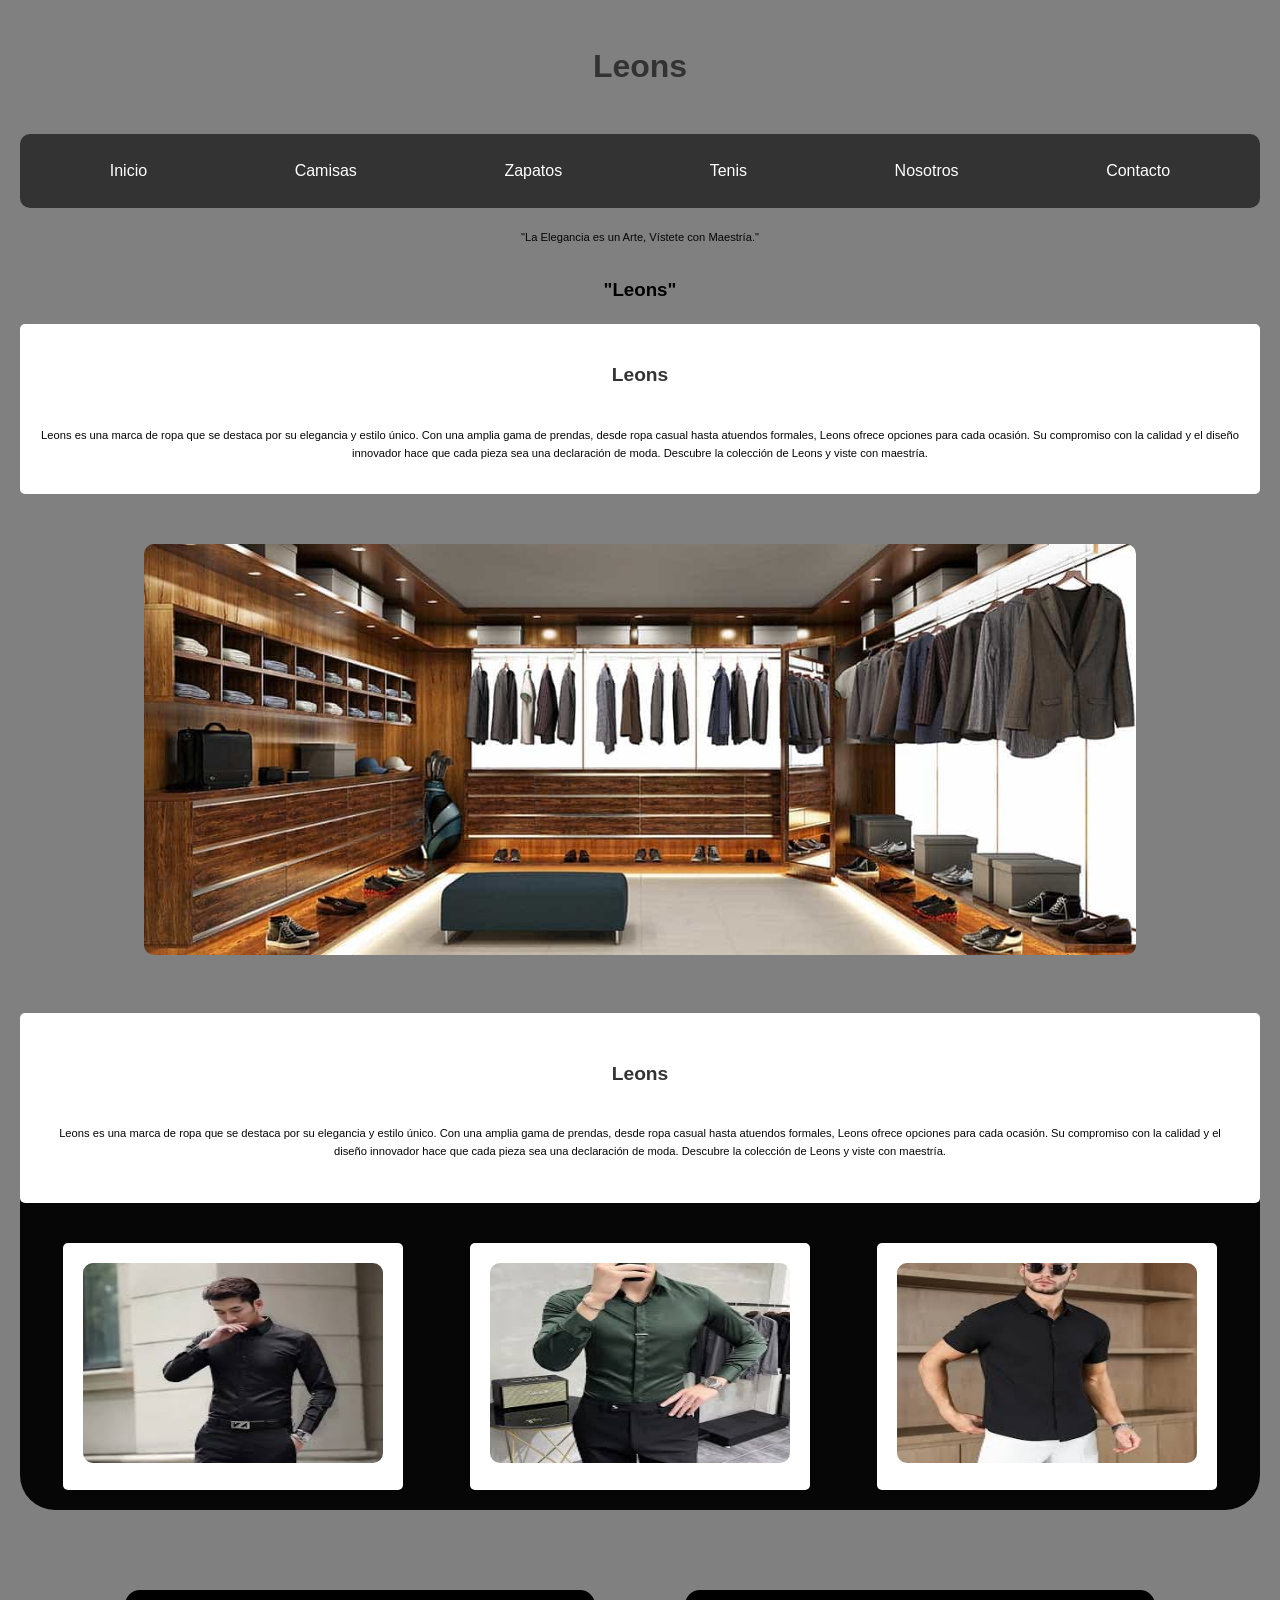
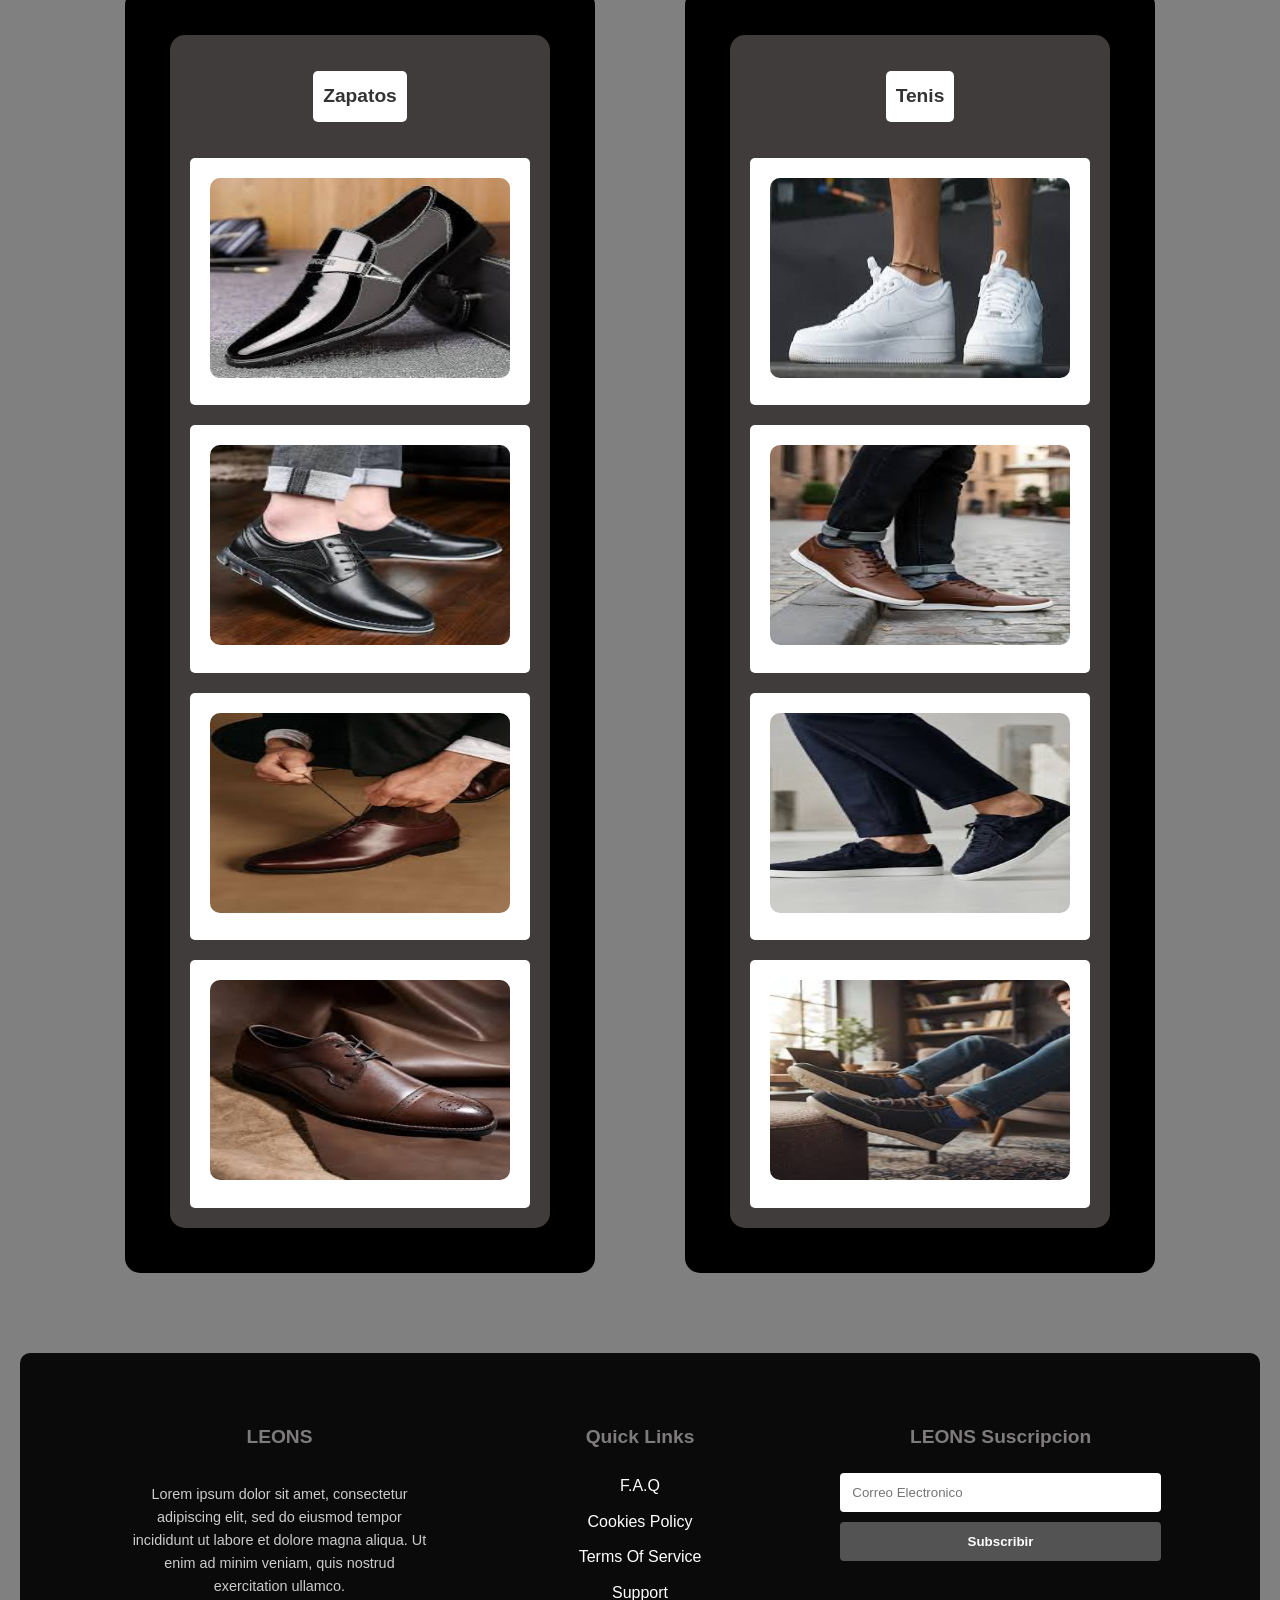
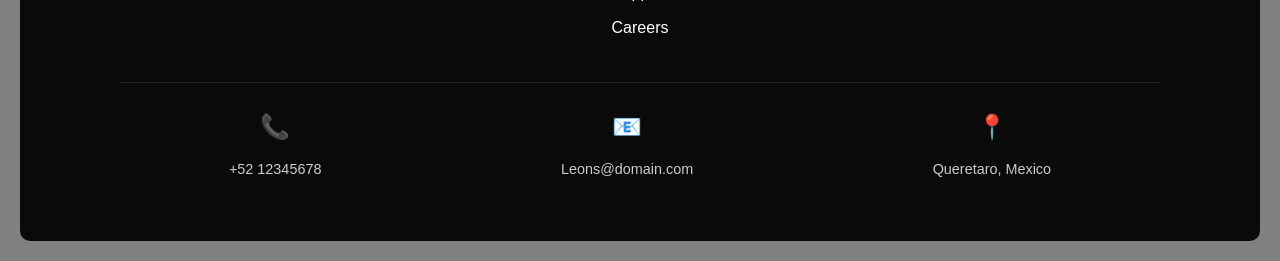
<file: index.html>
<!DOCTYPE html>
<html lang="en">
<head>
    <meta charset="UTF-8">
    <meta name="viewport" content="width=device-width, initial-scale=1.0">
    <title>Document</title>

    <link rel="stylesheet" href="Styless.css">
    <link rel="preconnect" href="https://fonts.googleapis.com">
    <link rel="preconnect" href="https://fonts.gstatic.com" crossorigin>
    <link href="https://fonts.googleapis.com/css2?family=Playwrite+DK+Uloopet+Guides&display=swap" rel="stylesheet">

    <h1>Leons</h1>

    <nav class="navbar">

    <a href="index.html">Inicio</a>
    <a href="Camisas.html">Camisas</a>
    <a href="zapatos.html">Zapatos</a>
    <a href="tenis.html">Tenis</a>
    <a href="about.html">Nosotros</a>
    <a href="contact.html">Contacto</a>

    </nav>

</head>
<body>
    
    <p>"La Elegancia es un Arte, Vístete con Maestría."</p>
    <h3>"Leons"</h3>

    <div class="container">
        <div class="primeraclase">
            <h2>Leons</h2>
            <p>Leons es una marca de ropa que se destaca por su elegancia y estilo único. Con una amplia gama de prendas, desde ropa casual hasta atuendos formales, Leons ofrece opciones para cada ocasión. Su compromiso con la calidad y el diseño innovador hace que cada pieza sea una declaración de moda. Descubre la colección de Leons y viste con maestría.</p>
        </div>
        
        <img src="Recursos/closet.jpg" alt="Leons Closet" class="imagen1">
    </div>

    <div class="flex-container">
        <div class="item1">
            <h2>Leons</h2>
            <p>Leons es una marca de ropa que se destaca por su elegancia y estilo único. Con una amplia gama de prendas, desde ropa casual hasta atuendos formales, Leons ofrece opciones para cada ocasión. Su compromiso con la calidad y el diseño innovador hace que cada pieza sea una declaración de moda. Descubre la colección de Leons y viste con maestría.</p>
        </div>
        <div class="flex-container2">

            <div class="item2">
                <img src="Recursos/camisa3.jpg" alt="Leons camisa" class="imgmodelo">
            </div>

            <div class="item2">
                <img src="Recursos/camisa4.jpg" alt="Leons camisa" class="imgmodelo">
            </div>

            <div class="item2">
                <img src="Recursos/camisa1.jpg" alt="Leons camisa" class="imgmodelo">
            </div>

        </div>

    
    </div>     
    
        <div class="flex-container3">
            <div class="fondocolumna">
                <div class="columna">
                    <h2>Zapatos</h2>
                    
                    <div class="item2">
                        <img src="Recursos/zapato1.jpg" alt="Leons camisa" class="imgmodelo">
                    </div>
                    <div class="item2">
                        <img src="Recursos/zapato3.jpg" alt="Leons camisa"class="imgmodelo">
                    </div>

                    <div class="item2">
                        <img src="Recursos/zapato2.jpg" alt="Leons camisa" class="imgmodelo">
                    </div>

                    <div class="item2">
                        <img src="Recursos/zapato4.jpg" alt="Leons camisa" class="imgmodelo">
                    </div>
                </div>
            </div>
     
            <div class="fondocolumna">
                <div class="columna">
                
                    <h2>Tenis</h2>
                        <div class="item2">
                            <img src="Recursos/teni1.jpg" alt="Leons camisa" class="imgmodelo">
                        </div>
                        <div class="item2">
                            <img src="Recursos/teni2.jpg" alt="Leons camisa" class="imgmodelo">
                        </div>

                        <div class="item2">
                            <img src="Recursos/teni3.jpg" alt="Leons camisa" class="imgmodelo">
                        </div>

                        <div class="item2">
                            <img src="Recursos/teni4.jpg" alt="Leons camisa" class="imgmodelo">
                    
                        </div>
                </div>
            </div>
        </div>  
</body>    
    
<footer class="main-footer">
    <div class="footer-top">
        <div class="footer-col">
            <h3>LEONS</h3>
            <p>Lorem ipsum dolor sit amet, consectetur adipiscing elit, sed do eiusmod tempor incididunt ut labore et dolore magna aliqua. Ut enim ad minim veniam, quis nostrud exercitation ullamco.</p>
            </div>

            <div class="footer-col">
            <h3>Quick Links</h3>
            <ul>
                <li>F.A.Q</li>
                <li>Cookies Policy</li>
                <li>Terms Of Service</li>
                <li>Support</li>
                <li>Careers</li>
            </ul>
            </div>

            <div class="footer-col">
            <h3>LEONS Suscripcion</h3>
            <form class="LEONS-form">
                <input type="email" placeholder="Correo Electronico" required>
                <button type="submit">Subscribir</button>
            </form>
            </div>
        </div>

        <hr class="footer-divider">

        <div class="footer-bottom">
            <div class="contact-item">
            <span class="icon">📞</span>
            <p>+52 12345678</p>
            </div>
            <div class="contact-item">
            <span class="icon">📧</span>
            <p>Leons@domain.com</p>
            </div>
            <div class="contact-item">
            <span class="icon">📍</span>
            <p>Queretaro, Mexico</p>
            </div>
        </div>
    </footer>
    
</html>
</file>
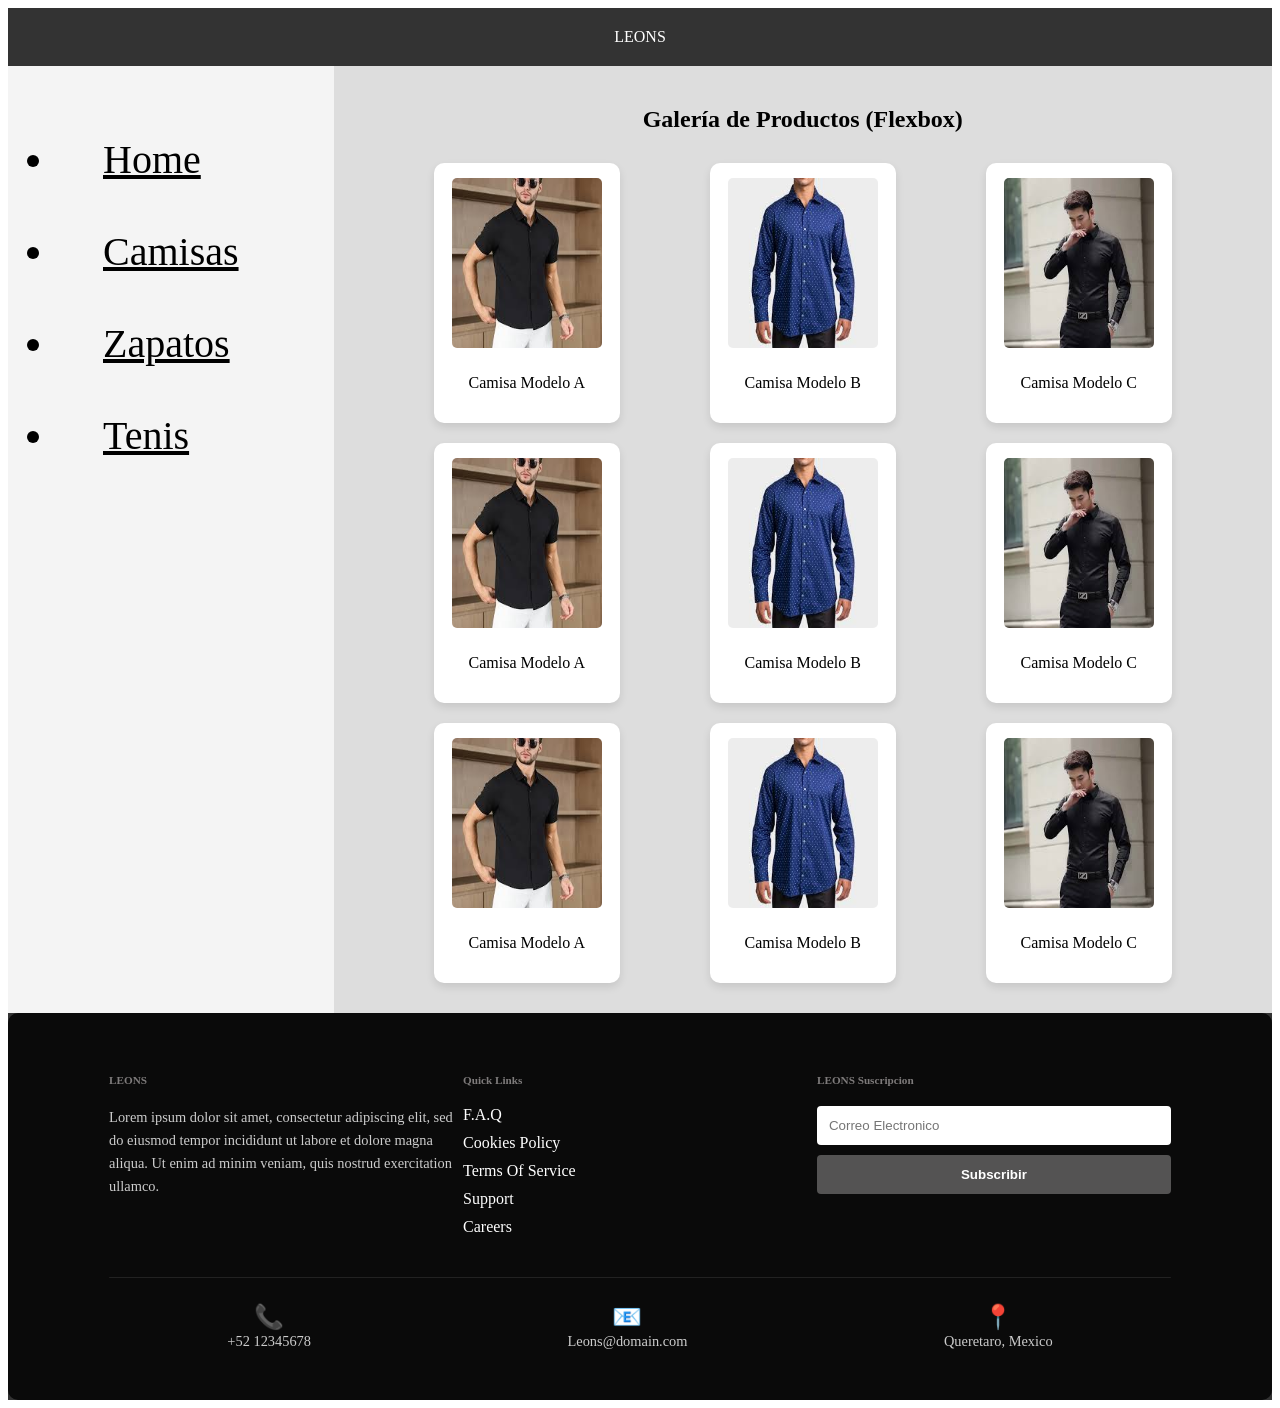
<file: Camisas.html>
<!DOCTYPE html>
<html lang="en">
<head>
    <meta charset="UTF-8">
    <meta name="viewport" content="width=device-width, initial-scale=1.0">
    <title>Document</title>
    <link rel="stylesheet" href="Productos.css">
</head>
<body>
    <div class="grid-layout">
        <header class="header">LEONS</header>
        
        <aside class="sidebar"> 
            <ul class="lista">
            <li class="lista"><a href="index.html" class="lista">Home</a></li>
            <li class="lista"><a href="Camisas.html" class="lista">Camisas</a></li>
            <li class="lista"><a href="zapatos.html" class="lista">Zapatos</a></li>
            <li class="lista"><a href="tenis.html" class="lista">Tenis</a></li>
            </ul>
        </aside>
        <main class="content">
            <h2>Galería de Productos (Flexbox)</h2>
                <div class="flex-gallery">
                    <div class="product-card">
                    <img src="Recursos/camisa1.jpg" alt="Producto">
                    <p>Camisa Modelo A</p>
                    </div>
                    <div class="product-card">
                    <img src="Recursos/camisa2.jpg" alt="Producto" >
                    <p>Camisa Modelo B</p>
                    </div>
                    <div class="product-card">
                    <img src="Recursos/camisa3.jpg" alt="Producto" >
                    <p>Camisa Modelo C</p>
                    </div>
                </div>
                <div class="flex-gallery">
                    <div class="product-card">
                    <img src="Recursos/camisa1.jpg" alt="Producto">
                    <p>Camisa Modelo A</p>
                    </div>
                    <div class="product-card">
                    <img src="Recursos/camisa2.jpg" alt="Producto" >
                    <p>Camisa Modelo B</p>
                    </div>
                    <div class="product-card">
                    <img src="Recursos/camisa3.jpg" alt="Producto" >
                    <p>Camisa Modelo C</p>
                    </div>
                </div>
                <div class="flex-gallery">
                    <div class="product-card">
                    <img src="Recursos/camisa1.jpg" alt="Producto">
                    <p>Camisa Modelo A</p>
                    </div>
                    <div class="product-card">
                    <img src="Recursos/camisa2.jpg" alt="Producto" >
                    <p>Camisa Modelo B</p>
                    </div>
                    <div class="product-card">
                    <img src="Recursos/camisa3.jpg" alt="Producto" >
                    <p>Camisa Modelo C</p>
                    </div>
                </div>
         </main>
<aside class="footer"></aside> 
<footer class="footer">
<footer class="main-footer">
    <div class="footer-top">
        <div class="footer-col">
            <h3>LEONS</h3>
            <p>Lorem ipsum dolor sit amet, consectetur adipiscing elit, sed do eiusmod tempor incididunt ut labore et dolore magna aliqua. Ut enim ad minim veniam, quis nostrud exercitation ullamco.</p>
            </div>

            <div class="footer-col">
            <h3>Quick Links</h3>
            <ul>
                <li>F.A.Q</li>
                <li>Cookies Policy</li>
                <li>Terms Of Service</li>
                <li>Support</li>
                <li>Careers</li>
            </ul>
            </div>

            <div class="footer-col">
            <h3>LEONS Suscripcion</h3>
            <form class="LEONS-form">
                <input type="email" placeholder="Correo Electronico" required>
                <button type="submit">Subscribir</button>
            </form>
            </div>
        </div>

        <hr class="footer-divider">

        <div class="footer-bottom">
            <div class="contact-item">
            <span class="icon">📞</span>
            <p>+52 12345678</p>
            </div>
            <div class="contact-item">
            <span class="icon">📧</span>
            <p>Leons@domain.com</p>
            </div>
            <div class="contact-item">
            <span class="icon">📍</span>
            <p>Queretaro, Mexico</p>
            </div>
        </div>
    </footer>
</footer>

    </div>
</body>

</html>
</file>
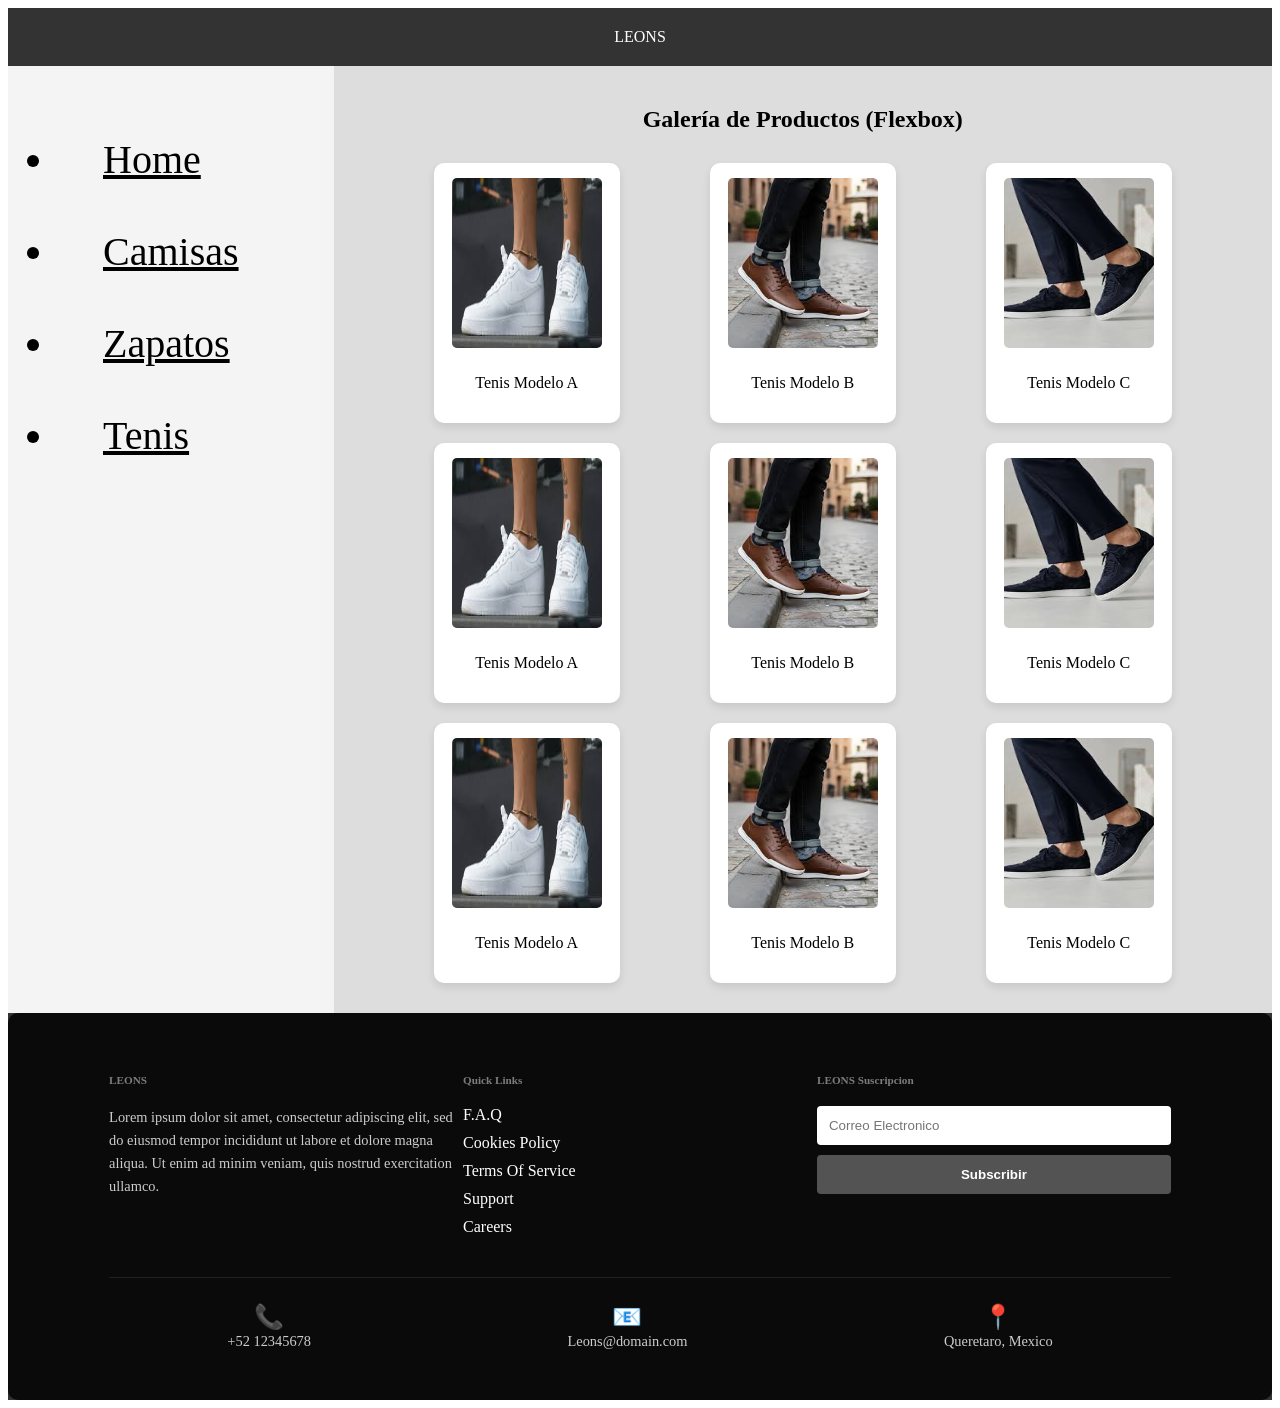
<file: tenis.html>
<!DOCTYPE html>
<html lang="en">
<head>
    <meta charset="UTF-8">
    <meta name="viewport" content="width=device-width, initial-scale=1.0">
    <title>Document</title>
    <link rel="stylesheet" href="Productos.css">
</head>
<body>
    <div class="grid-layout">
        <header class="header">LEONS</header>
        
        <aside class="sidebar"> 
            <ul class="lista">
            <li class="lista"><a href="index.html" class="lista">Home</a></li>
            <li class="lista"><a href="Camisas.html" class="lista">Camisas</a></li>
            <li class="lista"><a href="zapatos.html" class="lista">Zapatos</a></li>
            <li class="lista"><a href="tenis.html" class="lista">Tenis</a></li>
            </ul>
        </aside>
        <main class="content">
            <h2>Galería de Productos (Flexbox)</h2>
                <div class="flex-gallery">
                    <div class="product-card">
                    <img src="Recursos/teni1.jpg" alt="Producto">
                    <p>Tenis Modelo A</p>
                    </div>
                    <div class="product-card">
                    <img src="Recursos/teni2.jpg" alt="Producto" >
                    <p>Tenis Modelo B</p>
                    </div>
                    <div class="product-card">
                    <img src="Recursos/teni3.jpg" alt="Producto" >
                    <p>Tenis Modelo C</p>
                    </div>
                </div>
                <div class="flex-gallery">
                    <div class="product-card">
                    <img src="Recursos/teni1.jpg" alt="Producto">
                    <p>Tenis Modelo A</p>
                    </div>
                    <div class="product-card">
                    <img src="Recursos/teni2.jpg" alt="Producto" >
                    <p>Tenis Modelo B</p>
                    </div>
                    <div class="product-card">
                    <img src="Recursos/teni3.jpg" alt="Producto" >
                    <p>Tenis Modelo C</p>
                    </div>
                </div>
                <div class="flex-gallery">
                    <div class="product-card">
                    <img src="Recursos/teni1.jpg" alt="Producto">
                    <p>Tenis Modelo A</p>
                    </div>
                    <div class="product-card">
                    <img src="Recursos/teni2.jpg" alt="Producto" >
                    <p>Tenis Modelo B</p>
                    </div>
                    <div class="product-card">
                    <img src="Recursos/teni3.jpg" alt="Producto" >
                    <p>Tenis Modelo C</p>
                    </div>
                </div>
         </main>
<aside class="footer"></aside> 
<footer class="footer">
<footer class="main-footer">
    <div class="footer-top">
        <div class="footer-col">
            <h3>LEONS</h3>
            <p>Lorem ipsum dolor sit amet, consectetur adipiscing elit, sed do eiusmod tempor incididunt ut labore et dolore magna aliqua. Ut enim ad minim veniam, quis nostrud exercitation ullamco.</p>
            </div>

            <div class="footer-col">
            <h3>Quick Links</h3>
            <ul>
                <li>F.A.Q</li>
                <li>Cookies Policy</li>
                <li>Terms Of Service</li>
                <li>Support</li>
                <li>Careers</li>
            </ul>
            </div>

            <div class="footer-col">
            <h3>LEONS Suscripcion</h3>
            <form class="LEONS-form">
                <input type="email" placeholder="Correo Electronico" required>
                <button type="submit">Subscribir</button>
            </form>
            </div>
        </div>

        <hr class="footer-divider">

        <div class="footer-bottom">
            <div class="contact-item">
            <span class="icon">📞</span>
            <p>+52 12345678</p>
            </div>
            <div class="contact-item">
            <span class="icon">📧</span>
            <p>Leons@domain.com</p>
            </div>
            <div class="contact-item">
            <span class="icon">📍</span>
            <p>Queretaro, Mexico</p>
            </div>
        </div>
    </footer>
</footer>

    </div>
</body>

</html>
</file>
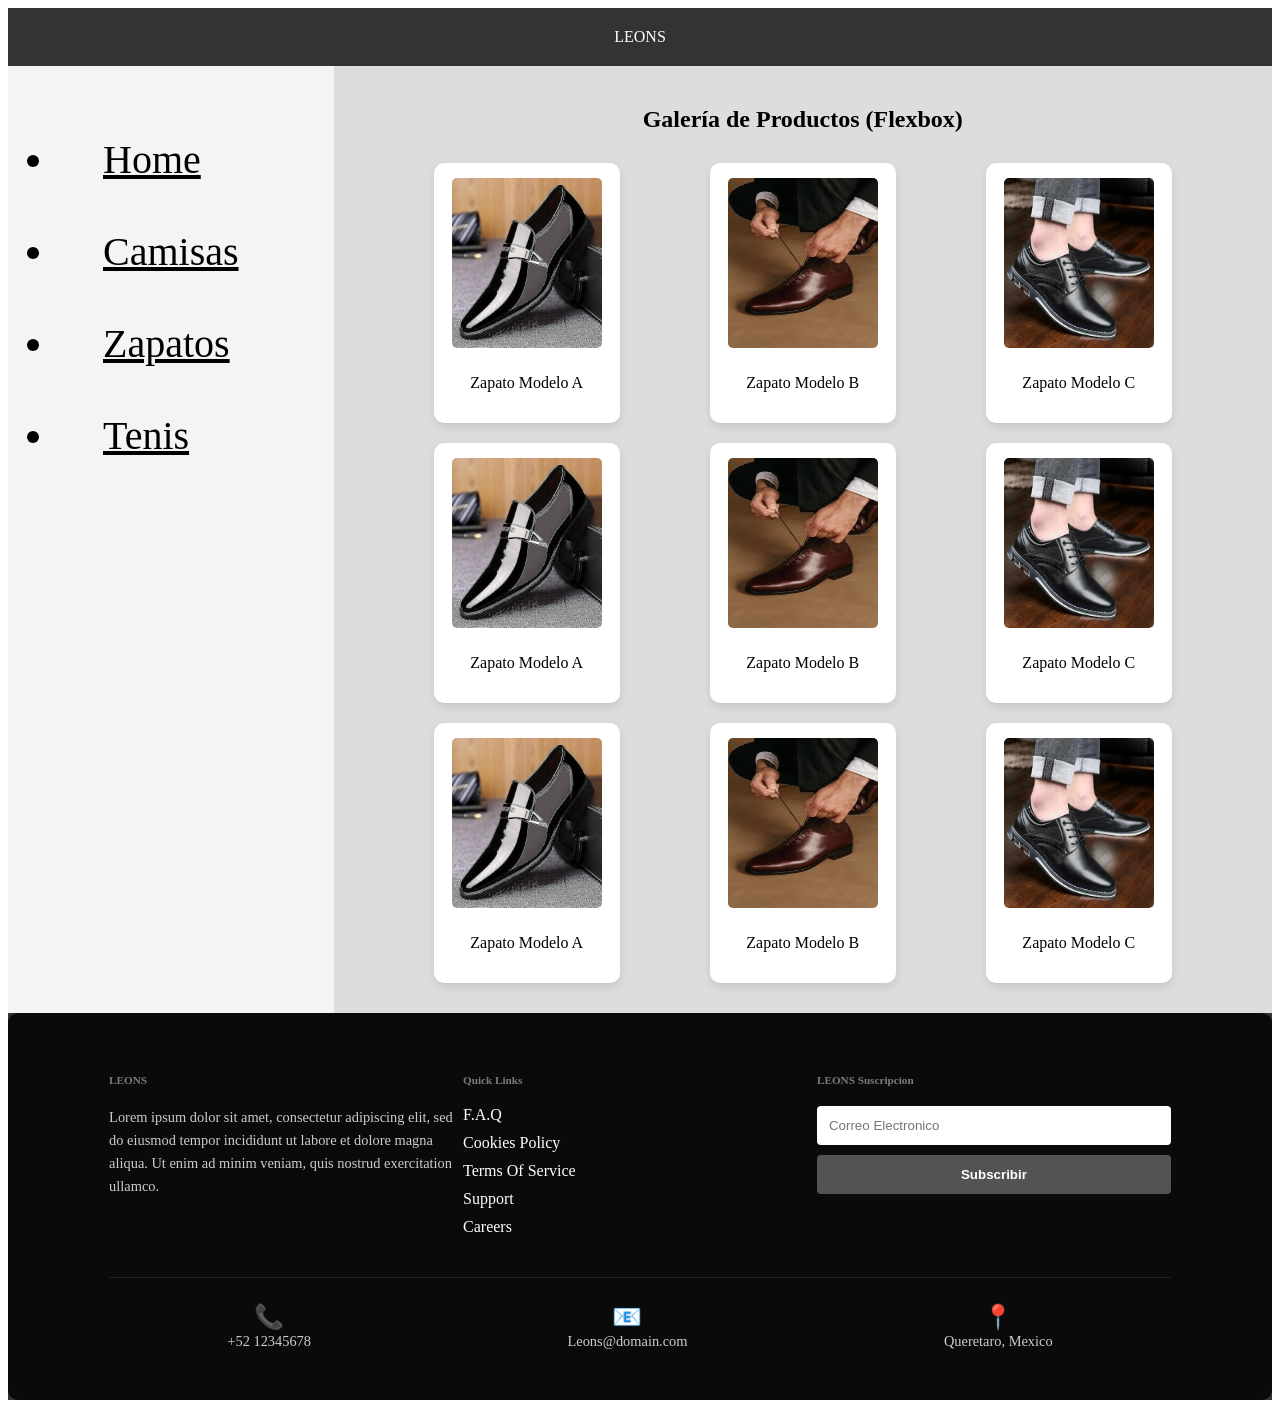
<file: zapatos.html>
<!DOCTYPE html>
<html lang="en">
<head>
    <meta charset="UTF-8">
    <meta name="viewport" content="width=device-width, initial-scale=1.0">
    <title>Document</title>
    <link rel="stylesheet" href="Productos.css">
</head>
<body>
    <div class="grid-layout">
        <header class="header">LEONS</header>
        
        <aside class="sidebar"> 
            <ul class="lista">
            <li class="lista"><a href="index.html" class="lista">Home</a></li>
            <li class="lista"><a href="Camisas.html" class="lista">Camisas</a></li>
            <li class="lista"><a href="zapatos.html" class="lista">Zapatos</a></li>
            <li class="lista"><a href="tenis.html" class="lista">Tenis</a></li>
            </ul>
        </aside>
        <main class="content">
            <h2>Galería de Productos (Flexbox)</h2>
                <div class="flex-gallery">
                    <div class="product-card">
                    <img src="Recursos/zapato1.jpg" alt="Producto">
                    <p>Zapato Modelo A</p>
                    </div>
                    <div class="product-card">
                    <img src="Recursos/zapato2.jpg" alt="Producto" >
                    <p>Zapato Modelo B</p>
                    </div>
                    <div class="product-card">
                    <img src="Recursos/zapato3.jpg" alt="Producto" >
                    <p>Zapato Modelo C</p>
                    </div>
                </div>
                <div class="flex-gallery">
                    <div class="product-card">
                    <img src="Recursos/zapato1.jpg" alt="Producto">
                    <p>Zapato Modelo A</p>
                    </div>
                    <div class="product-card">
                    <img src="Recursos/zapato2.jpg" alt="Producto" >
                    <p>Zapato Modelo B</p>
                    </div>
                    <div class="product-card">
                    <img src="Recursos/zapato3.jpg" alt="Producto" >
                    <p>Zapato Modelo C</p>
                    </div>
                </div>
                <div class="flex-gallery">
                    <div class="product-card">
                    <img src="Recursos/zapato1.jpg" alt="Producto">
                    <p>Zapato Modelo A</p>
                    </div>
                    <div class="product-card">
                    <img src="Recursos/zapato2.jpg" alt="Producto" >
                    <p>Zapato Modelo B</p>
                    </div>
                    <div class="product-card">
                    <img src="Recursos/zapato3.jpg" alt="Producto" >
                    <p>Zapato Modelo C</p>
                    </div>
                </div>
         </main>
<aside class="footer"></aside> 
<footer class="footer">
<footer class="main-footer">
    <div class="footer-top">
        <div class="footer-col">
            <h3>LEONS</h3>
            <p>Lorem ipsum dolor sit amet, consectetur adipiscing elit, sed do eiusmod tempor incididunt ut labore et dolore magna aliqua. Ut enim ad minim veniam, quis nostrud exercitation ullamco.</p>
            </div>

            <div class="footer-col">
            <h3>Quick Links</h3>
            <ul>
                <li>F.A.Q</li>
                <li>Cookies Policy</li>
                <li>Terms Of Service</li>
                <li>Support</li>
                <li>Careers</li>
            </ul>
            </div>

            <div class="footer-col">
            <h3>LEONS Suscripcion</h3>
            <form class="LEONS-form">
                <input type="email" placeholder="Correo Electronico" required>
                <button type="submit">Subscribir</button>
            </form>
            </div>
        </div>

        <hr class="footer-divider">

        <div class="footer-bottom">
            <div class="contact-item">
            <span class="icon">📞</span>
            <p>+52 12345678</p>
            </div>
            <div class="contact-item">
            <span class="icon">📧</span>
            <p>Leons@domain.com</p>
            </div>
            <div class="contact-item">
            <span class="icon">📍</span>
            <p>Queretaro, Mexico</p>
            </div>
        </div>
    </footer>
</footer>

    </div>
</body>

</html>
</file>
<file: Styless.css>
body {
    font-family: Arial, Helvetica, sans-serif;
    line-height: 1.6;
    margin: 20px;
    text-align: center ;
    background-color: gray;
    color : rgb(0, 0, 0);
}
        
 header {
            background: #333;
            padding: 50px 0;
            text-align: center;
            border-bottom: 5px;
        }

.navbar {

    background-color: #333; /* Un fondo oscuro */
    overflow: hidden; /* Para asegurarnos de que no haya desbordamientos */
    position: sticky; /* Hace que la barra de navegación sea pegajosa */
    top: 5px;
    display: flex; /* Alinea los elementos en una fila */
    justify-content: space-around; /* Espacia uniformemente los elementos */
    padding: 1em; /* Espacio alrededor de los elementos */
    border-radius: 10px; /* Bordes redondeados para un diseño más suave */
    z-index: 1000;          /* Asegura que esté por encima de otros elementos */

}

.navbar a {

    color: white; /* Enlaces en blanco para que resalten */
    text-decoration: none; /* Quitar el subrayado */
    padding: 0.5em 1em; /* Espacio alrededor de los enlaces */
    

}

.navbar a:hover {

  background-color: #575757; /* Efecto hover para resaltar los enlaces */

  border-radius: 5px; /* Bordes redondeados en el hover */

  transition: 0.3s; /* Suavizar la transición del hover */

}



h1 {
    color: rgb(51, 51, 51);
    padding: 20px;
    position: center ;
    }

h2 {
    color: rgb(51, 51, 51);
    background-color: rgb(255, 255, 255);
    border-radius: 5px;
    padding: 10px;
    position: center ;

}

p {
    color: rgb(6, 6, 6); 
    padding: 10px;
    position: center ;

}

.primeraclase {
    background-color: rgb(255, 255, 255);
    padding: 10px;
    border-radius: 5px;
}

.imagen1 {
    width: 80%;
    height: auto;
    border-radius: 10px;
    margin-top: 50px;
}
.contenedor {
    display: flex;
    justify-content: space-around;
    align-items: center;
    flex-wrap: wrap;
    gap: 20px;
    margin-top: 50px;
}

.flex-container {

    display: flex;
    flex-direction: column;
    flex-shrink: 3;
    justify-content: space-around;
    justify-items: center;
    gap: 20px;
    margin-top: 50px;
    background-color: rgb(6, 6, 6);
    border-radius: 35px;
}

.flex-container2 {
    display: flex;
    justify-content: space-around;
    justify-items: center;
    flex-wrap: wrap;
    gap: 20px;
    margin-top: 30px;
    margin: 20px;
    background-color: rgb(6, 6, 6);
    border-radius: 35px;
}

.flex-container3 {
    display: flex;              /* Activa Flexbox */
    justify-content: space-around; /* Espacio entre columnas */
    align-items: center;    /* Alinea las columnas al inicio */
    flex-wrap: wrap; 
    padding: 50px;
    gap: 20px;
    margin: 20px;
    border-radius: 35px;

}
.columna {
    display: flex;
    flex-direction: column;
    align-items: center;
    flex-wrap: wrap;
    gap: 20px;
    padding: 20px;
    margin-top: 5px;
    margin: 20px;
    background-color: rgb(64, 60, 60);
    border-radius: 15px;
         
}

.fondocolumna {
    background-color: rgb(0, 0, 0);
    border-radius: 15px;
    padding: 25px;
    margin-top: 5px;
    margin: 10px;
}

.item1{
    background-color: rgb(255, 255, 255);
    padding: 20px;
    border-radius: 5px;
}

.item2 {
    flex-shrink: 2;
    background-color: rgb(255, 255, 255);
    padding: 20px;
    border-radius: 5px;
}

.imgmodelo {
    width: 300px;
    height: 200px;
    border-radius: 10px;
}

.main-footer {
  background-color: #0a0a0a;
  color: #ffffff;
  padding: 10px 8%;
  border-radius: 10px;
}

/* --- SECCIÓN SUPERIOR --- */
.footer-top {
  display: flex;
  flex-wrap: wrap; 
  justify-content: space-between;
  gap: 40px;
}

.footer-col {
  flex: 1; /* Todas las columnas crecen igual */
  min-width: 250px;
}

.footer-col h3 {
  color: #7e7b7b;
  margin-bottom: 20px;
  font-size: 1.2rem;
}

.footer-col p {
  line-height: 1.6;
  color: #ccc;
  font-size: 0.9rem;
}

.footer-col ul {
  list-style: none;
  padding: 0;
}

.footer-col ul li {
  margin-bottom: 10px;
}

.footer-col ul li a {
  color: #ccc;
  text-decoration: none;
  font-size: 0.9rem;
}

/* Newsletter */
.LEONS-form {
  display: flex;
  flex-direction: column;
  gap: 10px;
}

.LEONS-form input {
  padding: 12px;
  border-radius: 4px;
  border: none;
}

.LEONS-form button {
  background-color: #545353;
  color: white;
  border: none;
  padding: 12px;
  border-radius: 4px;
  font-weight: bold;
  cursor: pointer;
}

.social-icons {
  display: flex;
  gap: 20px;
  margin-top: 20px;
  justify-content: center;
}

/* --- SECCIÓN INFERIOR --- */
.footer-divider {
  border: 0;
  border-top: 1px solid #222;
  border-radius: 5px;
  margin: 25px 0;
}

.footer-bottom {
  display: flex;
  justify-content: space-around;
  flex-wrap: wrap;
  gap: 20px;
}

.contact-item {
  display: flex;
  flex-direction: column;
  align-items: center;
  gap: 2px;
}

.contact-item .icon {
  font-size: 1.5rem;
}

.contact-item p {
  margin: 0;
  font-size: 0.9rem;
  color: #ccc;
}




/* Media Query para pantallas de 1024px o menores */
@media (max-width: 1024px) {
    
        
    /* 1. Ajustes de Base */
    body {
        margin: 5px; /* Reducimos margen externo al mínimo */
        font-size: 14px; /* Bajamos un poco la fuente general */
        position: center;
    }

    header {
        padding: 20px 0; /* Header mucho más delgado */
    }

    /* 2. Navegación (Navbar) */
        .navbar {

            background-color: #333; /* Un fondo oscuro */
            overflow: hidden; /* Para asegurarnos de que no haya desbordamientos */
            position: sticky; /* Hace que la barra de navegación sea pegajosa */
            top: 5px;
            display: flex; /* Alinea los elementos en una fila */
            justify-content: space-around; /* Espacia uniformemente los elementos */
            padding: 1em; /* Espacio alrededor de los elementos */
            border-radius: 10px; /* Bordes redondeados para un diseño más suave */
            z-index: 1000;          /* Asegura que esté por encima de otros elementos */

        }

        .navbar a {

            color: white; /* Enlaces en blanco para que resalten */
            text-decoration: none; /* Quitar el subrayado */
            padding: 0.5em 1em; /* Espacio alrededor de los enlaces */
            

        }
        /* 3. Contenedores Flex (Forzar columna única) */
        
        
        
        .primeraclase {
            background-color: rgb(255, 255, 255);
            padding: 10px;
            border-radius: 5px;
        }
        .flex-container{
            
            display: flex;
            justify-content: space-around;
            justify-items: center;
            background-color: rgb(6, 6, 6);
            border-radius: 35px;
            margin: 3;
        }

        .flex-container2{
            
            display: flex;
            justify-content: space-around;
            justify-items: center;
            background-color: rgb(6, 6, 6);
            border-radius: 35px;

        }
        .flex-container3 {
            
            display: flex;              /* Activa Flexbox */
            justify-content: space-around; /* Espacio entre columnas */
            align-items: center;    /* Alinea las columnas al inicio */  
            padding: 10px;
            gap: 2px;
            border-radius: 35px;
        }
    
        .columna{
            display: flex;
            flex-direction: column;
            align-items: center;
            flex-wrap: wrap;
            gap: 20px;
            padding: 10px;
            margin-top: 5px;
            margin: 10px;
            background-color: rgb(64, 60, 60);
            border-radius: 15px;
        }
        .fondocolumna {

            background-color: rgb(0, 0, 0);
            border-radius: 15px;
            padding: 5px;
            margin-top: 5px;

        }

        /* 5. Imágenes y Títulos */
        .imagen1
        {
            width: 80%; /* Que ocupe todo el ancho del contenedor */
            height: auto; /* Mantener proporción */
        } 

        .imgmodelo {
            width: 250px;
            height: 270px;
        }
        .item1{
            background-color: rgb(255, 255, 255);
            border-radius: 15px;
    
        }
        .item2 {
            
            background-color: rgb(255, 255, 255);
            padding: 2px;
            border-radius: 5px;
            }

        

        h2 {
            font-size: 70%;
        }
        p{
            font-size: 70%;
        }

        /* 6. Newsletter en Móvil */
    }


/* Ajuste específico para la altura (740px) 
   Si el contenido es muy alto, evitamos que el sticky tape todo */
@media (max-width: 800px) {
            
/* 1. Ajustes de Base */
    body {
        margin: 5px; /* Reducimos margen externo al mínimo */
        font-size: 14px; /* Bajamos un poco la fuente general */
        position: center;
    }

    header {
        padding: 20px 0; /* Header mucho más delgado */
    }

    /* 2. Navegación (Navbar) */
        .navbar {
            flex-direction: column; /* Links uno debajo del otro */
            align-items: center;
            gap: 5px;
            padding: 0.5em;
            position: static; /* En 704px de alto, el sticky quita mucho espacio */
        }

        .navbar a {
            display: flex;
            flex-direction: column;
            flex-wrap: wrap;
            padding: 0.3em;
            width: 100%; /* Botones de ancho completo para facilitar el clic */
        }

        .flex-container{
            
            display: flex;
            justify-content: space-around;
            justify-items: center;
            background-color: rgb(6, 6, 6);
            border-radius: 35px;
            margin: 3;
        }
        .flex-container2{
            
            display: flex;
            justify-content: space-between;
            justify-items: center;
            background-color: rgb(6, 6, 6);
            border-radius: 35px;

        }
        .flex-container3 {
            
            display: flex;              /* Activa Flexbox */
            justify-content: space-around; /* Espacio entre columnas */
            align-items: center;    /* Alinea las columnas al inicio */  
            padding: 10px;
            gap: 2px;
            border-radius: 35px;
        }
    
        .columna{
            display: flex;
            flex-direction: column;
            align-items: center;
            flex-wrap: wrap;
            gap: 20px;
            padding: 5px;
            margin-top: 5px;
            margin: 10px;
            background-color: rgb(64, 60, 60);
            border-radius: 15px;
        }
        .fondocolumna {

            background-color: rgb(0, 0, 0);
            border-radius: 15px;
            padding: 5px;
            margin-top: 5px;

        }

        /* 5. Imágenes y Títulos */
        .imagen1
        {
            width: 80%; /* Que ocupe todo el ancho del contenedor */
            height: auto; /* Mantener proporción */
        } 

        .imgmodelo {
            width: 200px;
            height: 220px;
        }
        .item1{
            background-color: rgb(255, 255, 255);
            padding: 15px;
            border-radius: 15px;
    
        }
        .item2 {
            
            background-color: rgb(255, 255, 255);
            padding: 2px;
            border-radius: 5px;
            }

       
        }

        h2 {
            font-size: 120%;
        }
        p{
            font-size: 70%;
        }
    
    
        .main-footer {
        background-color: #0a0a0a;
        color: #ffffff;
        padding: 50px 8%;
        border-radius: 10px;
        }

        /* --- SECCIÓN SUPERIOR --- */
        .footer-top {
        display: flex;
        flex-wrap: wrap; 
        justify-content: space-between;
        gap: 40px;
        }

        .footer-col {
        flex: 1; /* Todas las columnas crecen igual */
        min-width: 150px;
        }

        .footer-col h3 {
        color: #7e7b7b;
        margin-bottom: 20px;
        font-size: 1.2rem;
        }

        .footer-col p {
        line-height: 1.6;
        color: #ccc;
        font-size: 0.9rem;
        }

        .footer-col ul {
        list-style: none;
        padding: 0;
        }

        .footer-col ul li {
        margin-bottom: 10px;
        }

        .footer-col ul li a {
        color: #ccc;
        text-decoration: none;
        font-size: 0.9rem;
        }

        /* Newsletter */
        .LEONS-form {
        display: flex;
        flex-direction: column;
        gap: 10px;
        }

        .LEONS-form input {
        padding: 12px;
        border-radius: 4px;
        border: none;
        }

        .LEONS-form button {
        background-color: #545353;
        color: white;
        border: none;
        padding: 12px;
        border-radius: 4px;
        font-weight: bold;
        cursor: pointer;
        }

        .social-icons {
        display: flex;
        gap: 20px;
        margin-top: 20px;
        justify-content: center;
        }

        /* --- SECCIÓN INFERIOR --- */
        .footer-divider {
        border: 0;
        border-top: 1px solid #222;
        border-radius: 5px;
        margin: 25px 0;
        }

        .footer-bottom {
        display: flex;
        justify-content: space-around;
        flex-wrap: wrap;
        gap: 20px;
        }

        .contact-item {
        display: flex;
        flex-direction: column;
        align-items: center;
        gap: 2px;
        }

        .contact-item .icon {
        font-size: 1.5rem;
        }

        .contact-item p {
        margin: 0;
        font-size: 0.9rem;
        color: #ccc;
        }

/* Media Query para móviles pequeños (320px x 704px) */
@media (max-width: 430px) {
        
    /* 1. Ajustes de Base */
    body {
        margin: 5px; /* Reducimos margen externo al mínimo */
        font-size: 14px; /* Bajamos un poco la fuente general */
        position: center;
    }

    header {
        padding: 20px 0; /* Header mucho más delgado */
    }

    /* 2. Navegación (Navbar) */
        .navbar {
            flex-direction: column; /* Links uno debajo del otro */
            align-items: center;
            gap: 5px;
            padding: 0.5em;
            position: static; /* En 704px de alto, el sticky quita mucho espacio */
        }

        .navbar a {
            display: flex;
            flex-direction: column;
            flex-wrap: wrap;
            padding: 0.3em;
            width: 100%; /* Botones de ancho completo para facilitar el clic */
        }

        /* 3. Contenedores Flex (Forzar columna única) */
        
        
        .footer-top,
        .footer-bottom {
            display: flex;
            flex-direction: column; /* Todo en vertical */
            align-items: center;
            text-align: center;
            padding: 15px; /* Menos relleno */
            gap: 15px;
            margin: 10px 0;
            display: flex;              /* Activa Flexbox */
            flex-wrap: wrap;
        }

         .flex-container{
            
            display: flex;
            justify-content: space-around;
            justify-items: center;
            background-color: rgb(6, 6, 6);
            border-radius: 35px;
        }

        .flex-container2{
            
            display: flex;
            justify-content: space-between;
            justify-items: center;
            background-color: rgb(6, 6, 6);
            border-radius: 35px;

        }
        .flex-container3 {
            
            display: flex;              /* Activa Flexbox */
            justify-content: space-around; /* Espacio entre columnas */
            align-items: center;    /* Alinea las columnas al inicio */  
            padding: 5px;
            gap: 2px;
            border-radius: 35px;
        }
    
        .columna{
            display: flex;
            flex-direction: column;
            align-items: center;
            flex-wrap: wrap;
            gap: 10px;
            padding: 5px;
            margin-top: 5px;
            margin: 2px;
            background-color: rgb(64, 60, 60);
            border-radius: 15px;
        }
        .fondocolumna {

            background-color: rgb(0, 0, 0);
            border-radius: 15px;
            padding: 10px;
            margin-top: 2px;

        }

        /* 5. Imágenes y Títulos */
        .imagen1
        {
            width: 80%; /* Que ocupe todo el ancho del contenedor */
            height: auto; /* Mantener proporción */
        } 

        .imgmodelo {
            width: 80px;
            height: 70px;
        }
        .item1{
            background-color: rgb(255, 255, 255);
            padding: 5px;
            border-radius: 15px;
    
        }
        .item2 {
            
            background-color: rgb(255, 255, 255);
            padding: 2px;
            border-radius: 5px;
            }

        h1 {
            font-size: 70%; /* Título más pequeño para que no se corte */
            padding: 1px;
        }

        h2 {
            font-size: 70%;
        }

        p{
            font-size: 70%;
        }

        .main-footer {
        background-color: #0a0a0a;
        color: #ffffff;
        padding: 10px 8%;
        border-radius: 2px;
        }

        /* --- SECCIÓN SUPERIOR --- */
        .footer-top {
        display: flex;
        flex-wrap: wrap; 
        justify-content: space-between;
        gap: 5px;
        }

        .footer-col {
        flex: 1; /* Todas las columnas crecen igual */
        min-width: 10px;
        }

        .footer-col h3 {
        color: #7e7b7b;
        margin-bottom: 5px;
        font-size: .7rem;
        }

        .footer-col p {
        line-height: 1.6;
        color: #ccc;
        font-size: 0.4rem;
        }

        .footer-col ul {
        list-style: none;
        padding: 0;
        font-size: 0.4rem;
        }

        .footer-col ul li {
        margin-bottom: 5px;
        }

        .footer-col ul li a {
        color: #ccc;
        text-decoration: none;
        font-size: 0.4rem;
        }

        /* Newsletter */
        .LEONS-form {
        display: flex;
        flex-direction: column;
        gap: 5px;
        }

        .LEONS-form input {
        padding: 12px;
        border-radius: 4px;
        border: none;
        }

        .LEONS-form button {
        background-color: #545353;
        color: white;
        border: none;
        padding: 12px;
        border-radius: 4px;
        font-weight: bold;
        cursor: pointer;
        }

        .social-icons {
        display: flex;
        gap: 5px;
        margin-top: 2px;
        justify-content: center;
        }

        /* --- SECCIÓN INFERIOR --- */
        .footer-divider {
        border: 0;
        border-top: 1px solid #222;
        border-radius: 5px;
        margin: 5px 0;
        }

        .footer-bottom {
        display: flex;
        justify-content: space-around;
        flex-wrap: wrap;
        gap: 5px;
        }

        .contact-item {
        display: flex;
        flex-direction: column;
        align-items: center;
        gap: 2px;
        }

        .contact-item .icon {
        font-size: .7rem;
        }

        .contact-item p {
        margin: 0;
        font-size: 0.4rem;
        color: #ccc;
        }
    }


@media (max-width: 380px) {
        
    /* 1. Ajustes de Base */
    body {
        margin: 5px; /* Reducimos margen externo al mínimo */
        font-size: 14px; /* Bajamos un poco la fuente general */
        position: center;
    }

    header {
        padding: 20px 0; /* Header mucho más delgado */
    }

    /* 2. Navegación (Navbar) */
        .navbar {
            flex-direction: column; /* Links uno debajo del otro */
            align-items: center;
            gap: 5px;
            padding: 0.5em;
            position: static; /* En 704px de alto, el sticky quita mucho espacio */
        }

        .navbar a {
            display: flex;
            flex-direction: column;
            flex-wrap: wrap;
            padding: 0.3em;
            width: 100%; /* Botones de ancho completo para facilitar el clic */
        }

        /* 3. Contenedores Flex (Forzar columna única) */

         .flex-container{
            
            display: flex;
            justify-content: space-around;
            justify-items: center;
            background-color: rgb(6, 6, 6);
            border-radius: 35px;
        }

        .flex-container2{
            
            display: flex;
            justify-content: space-between;
            justify-items: center;
            background-color: rgb(6, 6, 6);
            border-radius: 35px;

        }
        .flex-container3 {
            
            display: flex;              /* Activa Flexbox */
            justify-content: space-around; /* Espacio entre columnas */
            align-items: center;    /* Alinea las columnas al inicio */  
            padding: 10px;
            border-radius: 35px;
        }
    
        .columna{
            display: flex;
            flex-direction: column;
            align-items: center;
            flex-wrap: wrap;
            gap: 10px;
            padding: 10px;
            margin-top: 5px;
            margin: 5px;
            background-color: rgb(64, 60, 60);
            border-radius: 15px;
        }
        .fondocolumna {

            background-color: rgb(0, 0, 0);
            border-radius: 15px;
            padding: 5px;
            margin-top: 5px;

        }

        /* 5. Imágenes y Títulos */
        .imagen1
        {
            width: 80%; /* Que ocupe todo el ancho del contenedor */
            height: auto; /* Mantener proporción */
        } 

        .imgmodelo {
            width: 60px;
            height: 70px;
        }
        .item1{
            
            justify-content: space-around; 
            background-color: rgb(255, 255, 255);
            padding: 5px;
            border-radius: 15px;
            margin: 10px;

        }
        .item2 {
            
            background-color: rgb(255, 255, 255);
            padding: 2px;
            border-radius: 5px;
            }

        h1 {
            font-size: 70%; /* Título más pequeño para que no se corte */
            padding: 1px;
        }

        h2 {
            font-size: 70%;
            
        }
        p{
            font-size: 50%;
        }

        .main-footer {
        background-color: #0a0a0a;
        color: #ffffff;
        padding: 10px 8%;
        border-radius: 2px;
        }

        /* --- SECCIÓN SUPERIOR --- */
        .footer-top {
        display: flex;
        flex-wrap: wrap; 
        justify-content: space-between;
        gap: 5px;
        }

        .footer-col {
        flex: 1; /* Todas las columnas crecen igual */
        min-width: 10px;
        }

        .footer-col h3 {
        color: #7e7b7b;
        margin-bottom: 5px;
        font-size: .7rem;
        }

        .footer-col p {
        line-height: 1.6;
        color: #ccc;
        font-size: 0.4rem;
        }

        .footer-col ul {
        list-style: none;
        padding: 0;
        font-size: 0.4rem;
        }

        .footer-col ul li {
        margin-bottom: 5px;
        }

        .footer-col ul li a {
        color: #ccc;
        text-decoration: none;
        font-size: 0.4rem;
        }

        /* Newsletter */
        .LEONS-form {
        display: flex;
        flex-direction: column;
        gap: 5px;
        }

        .LEONS-form input {
        padding: 12px;
        border-radius: 4px;
        border: none;
        }

        .LEONS-form button {
        background-color: #545353;
        color: white;
        border: none;
        padding: 12px;
        border-radius: 4px;
        font-weight: bold;
        cursor: pointer;
        }

        .social-icons {
        display: flex;
        gap: 5px;
        margin-top: 2px;
        justify-content: center;
        }

        /* --- SECCIÓN INFERIOR --- */
        .footer-divider {
        border: 0;
        border-top: 1px solid #222;
        border-radius: 5px;
        margin: 5px 0;
        }

        .footer-bottom {
        display: flex;
        justify-content: space-around;
        flex-wrap: wrap;
        gap: 5px;
        }

        .contact-item {
        display: flex;
        flex-direction: column;
        align-items: center;
        gap: 2px;
        }

        .contact-item .icon {
        font-size: .7rem;
        }

        .contact-item p {
        margin: 0;
        font-size: 0.4rem;
        color: #ccc;
        }
    
}
</file>
<file: Productos.css>
.grid-layout {
  display: grid;
  /* Definimos las filas: header (auto), centro (1fr), footer (auto) */
  grid-template-rows: auto 1fr auto;
  /* Definimos las columnas: la primera de 1fr y la segunda de 3fr */
  grid-template-columns: 1fr 3fr;
  
  /* Dibujamos el mapa del layout */
  grid-template-areas: 
    "header  header"
    "sidebar content"
    "footer  footer";
    
  height: 100%; /* Para que ocupe toda la pantalla */ 
}

/* Asignamos cada clase a su área correspondiente */
.header {
    grid-area: header;
    background-color: #333;
    color: white;
    padding: 20px;
    text-align: center;
    }

    .sidebar {
    grid-area: sidebar;
    background-color: #f4f4f4;
    padding: 20px;
    }

    .lista{
        padding: 20px;
        margin: 5px;
        font-size: 40px;
        color: #000000;
    }

    .content {
    grid-area: content;
    background-color: #ddd;
    padding: 20px;
    text-align: center;
    }

    .footer {
    grid-area: footer;
    background-color: #333;
    color: white;
    width: 100%;
    }

    .flex-gallery {
    display: flex;
    flex-wrap: wrap;       /* ¡Vital! Permite que las fotos bajen de fila */
    gap: 20px;            /* Espacio entre productos */
    justify-content: space-evenly; /* Centra los productos si sobra espacio */
    padding: 10px;
    }

    .product-card {
    /* Calculamos el ancho: (100% / 3) menos el ajuste por el gap */
    flex: 0 1 calc(20% - 20px); 
    background-color: #fff;
    border-radius: 10px;
    padding: 15px;
    box-shadow: 0 4px 8px rgba(0,0,0,0.1);
    display: flex;
    flex-direction: column; /* Alinea imagen y texto en vertical */
    align-items: center;
    transition: transform 0.3s ease;
    }

    .product-card:hover {
    transform: translateY(-5px); /* Efecto de levante al pasar el mouse */
    }

    .product-card img {
    width: 150px;
    height: 170px;
    border-radius: 5px;
    margin-bottom: 10px;
    }
    .main-footer {
    background-color: #0a0a0a;
    color: #ffffff;
    padding: 50px 8%;
    border-radius: 10px;
    }

    /* --- SECCIÓN SUPERIOR --- */
    .footer-top {
    display: flex;
    flex-wrap: wrap; 
    justify-content: space-between;
    }

    .footer-col {
    flex: 1; /* Todas las columnas crecen igual */
    min-width: 320px;
    }

    .footer-col h3 {
    color: #7e7b7b;
    margin-bottom: 20px;
    font-size: .7rem;
    }

    .footer-col p {
    line-height: 1.6;
    color: #ccc;
    font-size: 0.9rem;
    }

    .footer-col ul {
    list-style: none;
    padding: 0;
    }

    .footer-col ul li {
    margin-bottom: 10px;
    }

    .footer-col ul li a {
    color: #ccc;
    text-decoration: none;
    font-size: 0.9rem;
    }

    /* Newsletter */
    .LEONS-form {
    display: flex;
    flex-direction: column;
    gap: 10px;
    }

    .LEONS-form input {
    padding: 12px;
    border-radius: 4px;
    border: none;
    }

    .LEONS-form button {
    background-color: #545353;
    color: white;
    border: none;
    padding: 12px;
    border-radius: 4px;
    font-weight: bold;
    cursor: pointer;
    }

    .social-icons {
    display: flex;
    gap: 20px;
    margin-top: 20px;
    justify-content: center;
    }

    /* --- SECCIÓN INFERIOR --- */
    .footer-divider {
    border: 0;
    border-top: 1px solid #222;
    border-radius: 5px;
    margin: 25px 0;
    }

    .footer-bottom {
    display: flex;
    justify-content: space-around;
    flex-wrap: wrap;
    gap: 20px;
    }

    .contact-item {
    display: flex;
    flex-direction: column;
    align-items: center;
    gap: 2px;
    }

    .contact-item .icon {
    font-size: 1.5rem;
    }

    .contact-item p {
    margin: 0;
    font-size: 0.9rem;
    color: #ccc;
    }

    /* --- Responsivo (Media Queries) --- */

    /* Para tablets (1024px): 2 columnas */
    @media (max-width: 1024px) {
    .grid-layout {
  display: grid;
  /* Definimos las filas: header (auto), centro (1fr), footer (auto) */
  grid-template-rows: auto 1fr auto;
  /* Definimos las columnas: la primera de 1fr y la segunda de 3fr */
  grid-template-columns: 1fr 3fr;
  
  /* Dibujamos el mapa del layout */
  grid-template-areas: 
    "header  header"
    "sidebar content"
    "footer  footer";
    
  height: 100%; /* Para que ocupe toda la pantalla */ 
}

/* Asignamos cada clase a su área correspondiente */
.header {
    grid-area: header;
    background-color: #333;
    color: white;
    padding: 10px;
    text-align: center;
    }

    .sidebar {
    grid-area: sidebar;
    background-color: #f4f4f4;
    padding: 10px;
    }

    .lista{
        padding: 10px;
        margin: 15px;
        font-size: 0px;
        color: #000000;
    }

    .content {
    grid-area: content;
    background-color: #ddd;
    padding: 10px;
    text-align: center; 
    }

    .footer {
    grid-area: footer;
    background-color: #333;
    color: white;
    width: 100%;
    }

    .flex-gallery {
    display: flex;
    flex-wrap: wrap;       /* ¡Vital! Permite que las fotos bajen de fila */
    gap: 20px;            /* Espacio entre productos */
    justify-content: space-evenly; /* Centra los productos si sobra espacio */
    padding: 10px;
    }

    .product-card {
    /* Calculamos el ancho: (100% / 3) menos el ajuste por el gap */
    flex: 0 1 calc(20% - 20px); 
    background-color: #fff;
    border-radius: 10px;
    padding: 10px;
    box-shadow: 0 4px 8px rgba(0,0,0,0.1);
    display: flex;
    flex-direction: column; /* Alinea imagen y texto en vertical */
    align-items: center;
    transition: transform 0.3s ease;
    font-size: 20%;
    }

    .product-card:hover {
    transform: translateY(-5px); /* Efecto de levante al pasar el mouse */
    }

    .product-card img {
    width: 70px;
    height: 80px;
    border-radius: 5px;
    margin-bottom: 5px;
    }



    h2{
    font-size: 20%;
    }





    .main-footer {
        background-color: #0a0a0a;
        color: #ffffff;
        padding: 10px 8%;
        border-radius: 2px;
        }

        /* --- SECCIÓN SUPERIOR --- */
        .footer-top {
        display: flex;
        flex-wrap: wrap; 
        justify-content: space-between;
        gap: 5px;
        }

        .footer-col {
        flex: 1; /* Todas las columnas crecen igual */
        min-width: 10px;
        }

        .footer-col h3 {
        color: #7e7b7b;
        margin-bottom: 5px;
        font-size: .5rem;
        }

        .footer-col p {
        line-height: 1.6;
        color: #ccc;
        font-size: 0.4rem;
        }

        .footer-col ul {
        list-style: none;
        padding: 0;
        font-size: 0.4rem;
        }

        .footer-col ul li {
        margin-bottom: 5px;
        }

        .footer-col ul li a {
        color: #ccc;
        text-decoration: none;
        font-size: 0.4rem;
        }

        /* Newsletter */
        .LEONS-form {
        display: flex;
        flex-direction: column;
        gap: 5px;
        }

        .LEONS-form input {
        padding: 6px;
        border-radius: 4px;
        border: none;
        font-size: 0.4rem;
        }

        .LEONS-form button {
        background-color: #545353;
        color: white;
        border: none;
        padding: 6px;
        border-radius: 4px;
        font-weight: bold;
        cursor: pointer;
        font-size: 0.7rem;
        }

        .social-icons {
        display: flex;
        gap: 5px;
        margin-top: 2px;
        justify-content: center;
        }

        /* --- SECCIÓN INFERIOR --- */
        .footer-divider {
        border: 0;
        border-top: 1px solid #222;
        border-radius: 5px;
        margin: 5px 0;
        }

        .footer-bottom {
        display: flex;
        justify-content: space-around;
        flex-wrap: wrap;
        gap: 5px;
        }

        .contact-item {
        display: flex;
        flex-direction: column;
        align-items: center;
        gap: 2px;
        }

        .contact-item .icon {
        font-size: .7rem;
        }

        .contact-item p {
        margin: 0;
        font-size: 0.4rem;
        color: #ccc;
        }

    /* --- Responsivo (Media Queries) --- */


}
    

    /* Para móviles (320px): 1 columna */
    @media (max-width: 480px) {

.grid-layout {
  display: grid;
  /* Definimos las filas: header (auto), centro (1fr), footer (auto) */
  grid-template-rows: auto 1fr auto;
  /* Definimos las columnas: la primera de 1fr y la segunda de 3fr */
  grid-template-columns: 1fr 3fr;
  
  /* Dibujamos el mapa del layout */
  grid-template-areas: 
    "header  header"
    "sidebar content"
    "footer  footer";
    
  height: 100%; /* Para que ocupe toda la pantalla */ 
}

/* Asignamos cada clase a su área correspondiente */
.header {
    grid-area: header;
    background-color: #333;
    color: white;
    padding: 2px;
    text-align: center;
    }

    .sidebar {
    grid-area: sidebar;
    background-color: #f4f4f4;
    padding: 2px;
    }

    .lista{
        padding: 2px;
        margin: 3px;
        font-size: 10px;
        color: #000000;
    }

    .content {
    grid-area: content;
    background-color: #ddd;
    padding: 2px;
    text-align: center; 
    }

    .footer {
    grid-area: footer;
    background-color: #333;
    color: white;
    width: 100%;
    }

    .flex-gallery {
    display: flex;
    flex-wrap: wrap;       /* ¡Vital! Permite que las fotos bajen de fila */
    gap: 2px;            /* Espacio entre productos */
    justify-content: space-evenly; /* Centra los productos si sobra espacio */
    padding: 1px;
    }

    .product-card {
    /* Calculamos el ancho: (100% / 3) menos el ajuste por el gap */
    flex: 0 1 calc(20% - 10px); 
    background-color: #fff;
    border-radius: 10px;
    padding: 5px;
    box-shadow: 0 4px 8px rgba(0,0,0,0.1);
    display: flex;
    flex-direction: column; /* Alinea imagen y texto en vertical */
    align-items: center;
    transition: transform 0.3s ease;
    font-size: 20%;
    }

    .product-card:hover {
    transform: translateY(-5px); /* Efecto de levante al pasar el mouse */
    }

    .product-card img {
    width: 20px;
    height: 25px;
    border-radius: 5px;
    margin-bottom: 1px;
    }



    h2{
    font-size: 20%;
    }





    .main-footer {
        background-color: #0a0a0a;
        color: #ffffff;
        padding: 10px 8%;
        border-radius: 2px;
        }

        /* --- SECCIÓN SUPERIOR --- */
        .footer-top {
        display: flex;
        flex-wrap: wrap; 
        justify-content: space-between;
        gap: 5px;
        }

        .footer-col {
        flex: 1; /* Todas las columnas crecen igual */
        min-width: 10px;
        }

        .footer-col h3 {
        color: #7e7b7b;
        margin-bottom: 5px;
        font-size: .5rem;
        }

        .footer-col p {
        line-height: 1.6;
        color: #ccc;
        font-size: 0.4rem;
        }

        .footer-col ul {
        list-style: none;
        padding: 0;
        font-size: 0.4rem;
        }

        .footer-col ul li {
        margin-bottom: 5px;
        }

        .footer-col ul li a {
        color: #ccc;
        text-decoration: none;
        font-size: 0.4rem;
        }

        /* Newsletter */
        .LEONS-form {
        display: flex;
        flex-direction: column;
        gap: 5px;
        }

        .LEONS-form input {
        padding: 6px;
        border-radius: 4px;
        border: none;
        font-size: 0.4rem;
        }

        .LEONS-form button {
        background-color: #545353;
        color: white;
        border: none;
        padding: 6px;
        border-radius: 4px;
        font-weight: bold;
        cursor: pointer;
        font-size: 0.7rem;
        }

        .social-icons {
        display: flex;
        gap: 5px;
        margin-top: 2px;
        justify-content: center;
        }

        /* --- SECCIÓN INFERIOR --- */
        .footer-divider {
        border: 0;
        border-top: 1px solid #222;
        border-radius: 5px;
        margin: 5px 0;
        }

        .footer-bottom {
        display: flex;
        justify-content: space-around;
        flex-wrap: wrap;
        gap: 5px;
        }

        .contact-item {
        display: flex;
        flex-direction: column;
        align-items: center;
        gap: 2px;
        }

        .contact-item .icon {
        font-size: .7rem;
        }

        .contact-item p {
        margin: 0;
        font-size: 0.4rem;
        color: #ccc;
        }

    /* --- Responsivo (Media Queries) --- */


}
</file>
